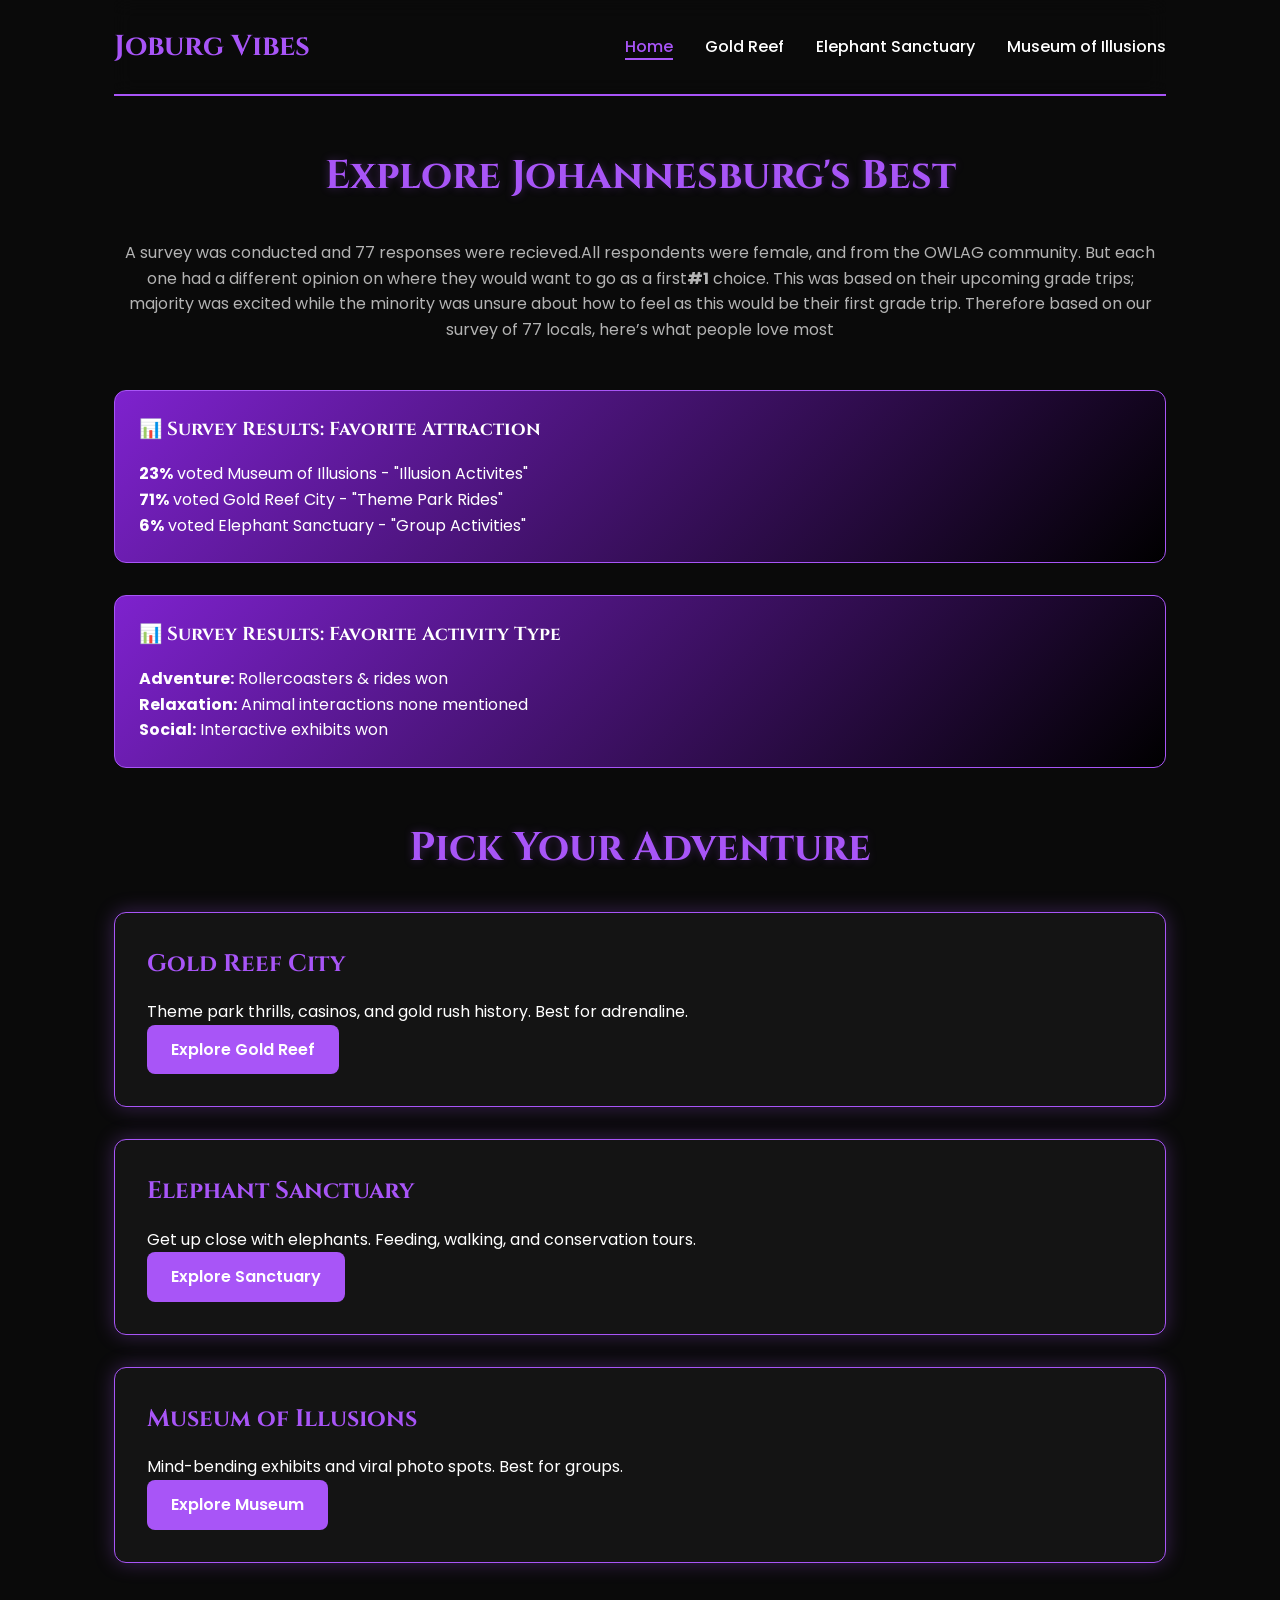
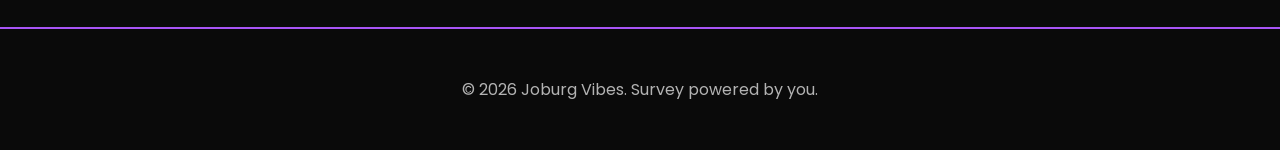
<file: index.html>
<!DOCTYPE html>
<html lang="en">
<head>
  <link rel="icon" href="data:,">
  <meta charset="UTF-8"><meta name="viewport" content="width=device-width, initial-scale=1.0">
  <title>Joburg Attractions Guide</title>
  <link href="https://fonts.googleapis.com/css2?family=Cinzel:wght@700&family=Poppins:wght@400;500;600&display=swap" rel="stylesheet">
  <link rel="stylesheet" href="style.css">
</head>
<body>
  <header class="container">
    <nav class="navbar">
      <a href="index.html" class="logo">Joburg Vibes</a>
      <ul class="nav-links">
        <li><a href="index.html" class="active">Home</a></li>
        <li><a href="goldreef.html">Gold Reef</a></li>
        <li><a href="elephant.html">Elephant Sanctuary</a></li>
        <li><a href="museum.html">Museum of Illusions</a></li>
      </ul>
    </nav>
  </header>

  <section class="container">
    <h1 class="section-title">Explore Johannesburg's Best</h1>
    <p style="text-align:center; color:var(--text-muted); margin-bottom:3rem;"> A survey was conducted and 77 responses were recieved.All respondents were female, and from the OWLAG community. But each one had a different opinion on where they would want to go as a first<b>#1</b> choice. This was based on their upcoming grade trips; majority was excited while the minority was unsure about how to feel as this would be their first grade trip. Therefore based on our survey of 77 locals, here’s what people love most</p>

    <div class="survey-box">
      <h3>📊 Survey Results: Favorite Attraction</h3>
      <p><b>23%</b> voted Museum of Illusions - "Illusion Activites"</p>
      <p><b>71%</b> voted Gold Reef City - "Theme Park Rides"</p>
      <p><b>6%</b> voted Elephant Sanctuary - "Group Activities"</p>
    </div>

    <div class="survey-box">
      <h3>📊 Survey Results: Favorite Activity Type</h3>
      <p><b>Adventure:</b> Rollercoasters & rides won</p>
      <p><b>Relaxation:</b> Animal interactions none mentioned</p>
      <p><b>Social:</b> Interactive exhibits won</p>
    </div>

    <h2 class="section-title">Pick Your Adventure</h2>
    <div class="card">
      <h2><a href="goldreef.html" style="color:var(--purple); text-decoration:none;">Gold Reef City</a></h2>
      <p>Theme park thrills, casinos, and gold rush history. Best for adrenaline.</p>
      <a href="goldreef.html" class="btn">Explore Gold Reef</a>
    </div>
    <div class="card">
      <h2><a href="elephant.html" style="color:var(--purple); text-decoration:none;">Elephant Sanctuary</a></h2>
      <p>Get up close with elephants. Feeding, walking, and conservation tours.</p>
      <a href="elephant.html" class="btn">Explore Sanctuary</a>
    </div>
    <div class="card">
      <h2><a href="museum.html" style="color:var(--purple); text-decoration:none;">Museum of Illusions</a></h2>
      <p>Mind-bending exhibits and viral photo spots. Best for groups.</p>
      <a href="museum.html" class="btn">Explore Museum</a>
    </div>
  </section>

  <footer><p>© 2026 Joburg Vibes. Survey powered by you.</p></footer>
</body>
</html>
</file>
<file: style.css>
:root {
  --bg: #0a0a0a; /* Black */
  --card-bg: #141414;
  --text: #ffffff; /* White */
  --text-muted: #b3b3b3;
  --purple: #a855f7; /* Main Purple */
  --purple-dark: #7e22ce;
  --purple-glow: rgba(168, 85, 247, 0.3);
}

* { margin: 0; padding: 0; box-sizing: border-box; }
body { font-family: 'Poppins', sans-serif; background: var(--bg); color: var(--text); line-height: 1.6; }
.container { max-width: 1100px; margin: 0 auto; padding: 0 1.5rem; }

.navbar { display: flex; justify-content: space-between; align-items: center; padding: 1.5rem 0; border-bottom: 2px solid var(--purple); position: sticky; top: 0; background: rgba(10,10,10,0.9); backdrop-filter: blur(10px); z-index: 10; }
.logo { font-family: 'Cinzel', serif; font-size: 1.8rem; color: var(--purple); text-decoration: none; font-weight: 700; }
.nav-links { list-style: none; display: flex; gap: 2rem; }
.nav-links a { color: var(--text); text-decoration: none; font-weight: 500; }
.nav-links a:hover, .nav-links a.active { color: var(--purple); border-bottom: 2px solid var(--purple); }

h1, h2, h3 { font-family: 'Cinzel', serif; color: var(--purple); margin-bottom: 1rem; }
.section-title { text-align: center; font-size: 2.5rem; margin: 3rem 0 2rem; text-shadow: 0 0 10px var(--purple-glow); }

.card { background: var(--card-bg); border: 1px solid var(--purple); border-radius: 12px; padding: 2rem; margin-bottom: 2rem; box-shadow: 0 0 20px var(--purple-glow); }

.btn { background: var(--purple); color: white; padding: 12px 24px; border-radius: 8px; text-decoration: none; font-weight: 600; display: inline-block; border: none; cursor: pointer; transition: 0.3s; }
.btn:hover { background: var(--purple-dark); box-shadow: 0 0 15px var(--purple); }

/* Rating Stars */
.rating { display: flex; gap: 8px; font-size: 2rem; cursor: pointer; }
.star { color: #333; transition: 0.2s; }
.star:hover, .star.active { color: var(--purple); text-shadow: 0 0 10px var(--purple); }

.survey-box { background: linear-gradient(135deg, var(--purple-dark), #000); border: 1px solid var(--purple); padding: 1.5rem; border-radius: 12px; margin: 2rem 0; }
.survey-box h3 { color: white; }

footer { text-align: center; padding: 3rem 0; border-top: 2px solid var(--purple); color: var(--text-muted); margin-top: 4rem; }

img { width: 100%; height: 350px; object-fit: cover; border-radius: 12px; border: 2px solid var(--purple); margin-bottom: 1.5rem; }
</file>
